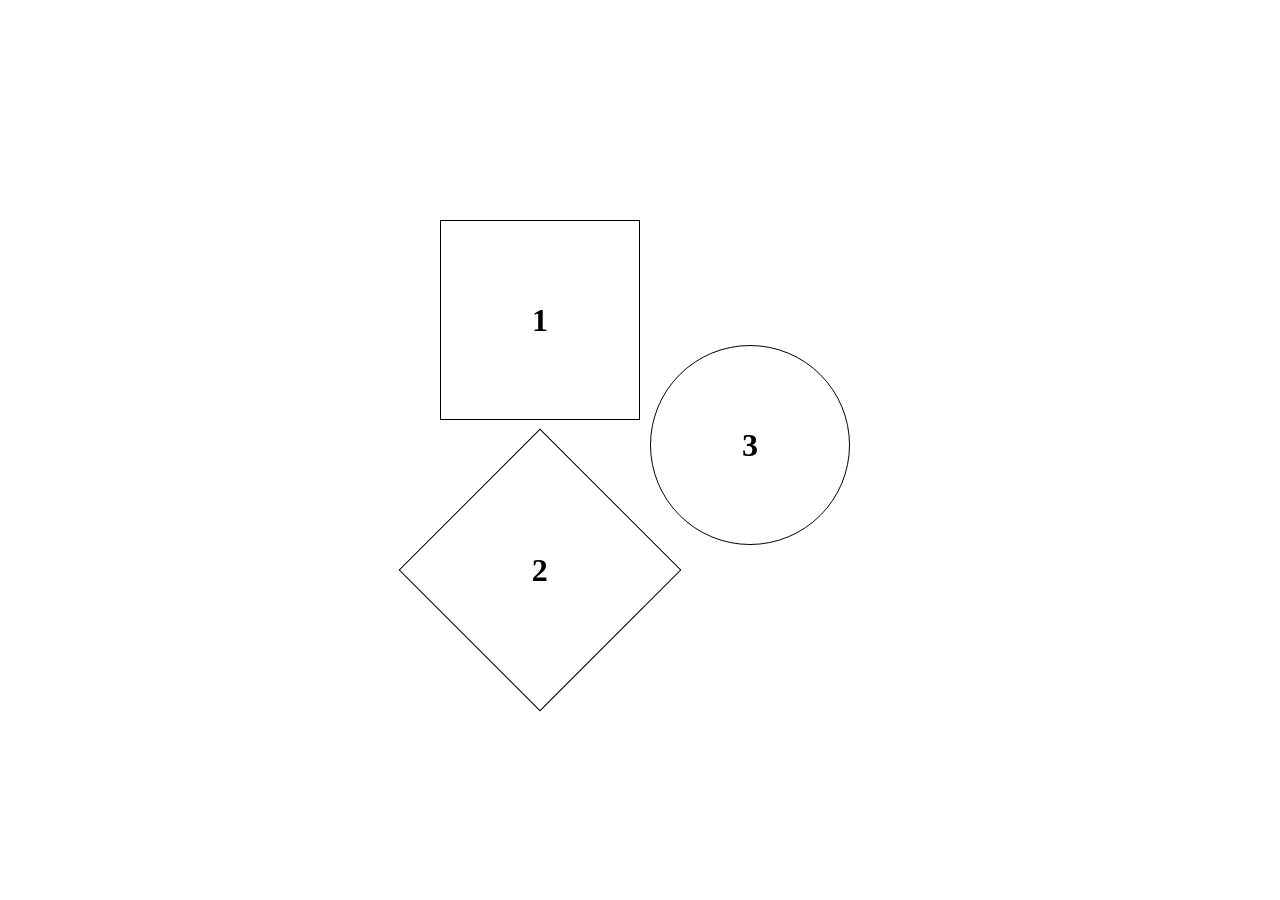
<file: Shapes.html>
<!DOCTYPE html>
<html lang="en">
<head>
    <meta charset="UTF-8">
    <meta name="viewport" content="width=device-width, initial-scale=1.0">
    <title>Shapes Game</title>
    <link rel="stylesheet" href="styles.css">
</head>
<body>
    <div id="main">
        <div id="box">
             <div id="square" class="shape"><h1> 1 </h1></div>
             <div id="diamond" class="shape"><h1> 2 </h1></div>
          </div>
          <div id="circle" class="shape"><h1> 3 </h1>
       </div>
</body>
</html>
</file>
<file: styles.css>
*{
    margin: 0;
    padding: 0;
    box-sizing: border-box;
}
html, body{
    height: 100%;
    width: 100%;
    
}

#main{
    height: 100%;
    width: 100%;  /* .for class use .main and for divs use # */
    display: flex;
    align-items: center; 
    justify-content: center;
}
.shape{
    height: 200px;
    width: 200px;
    border: 1px solid black;
    margin-left: 10px;
    margin-bottom: 10px;
    align-items: center;
    justify-content: center;
    display: flex;
}
#square:hover{
    background-color: red;
}

#circle{
    border-radius: 50%;
}
#circle:hover{
    background-color: rgb(37, 17, 118);
}
#diamond{
    transform: rotate(45deg);
    margin-top: 50px;
}
#diamond:hover{
    background-color: green;
}
#diamond h1{
    transform: rotate(-45deg);
}
</file>
